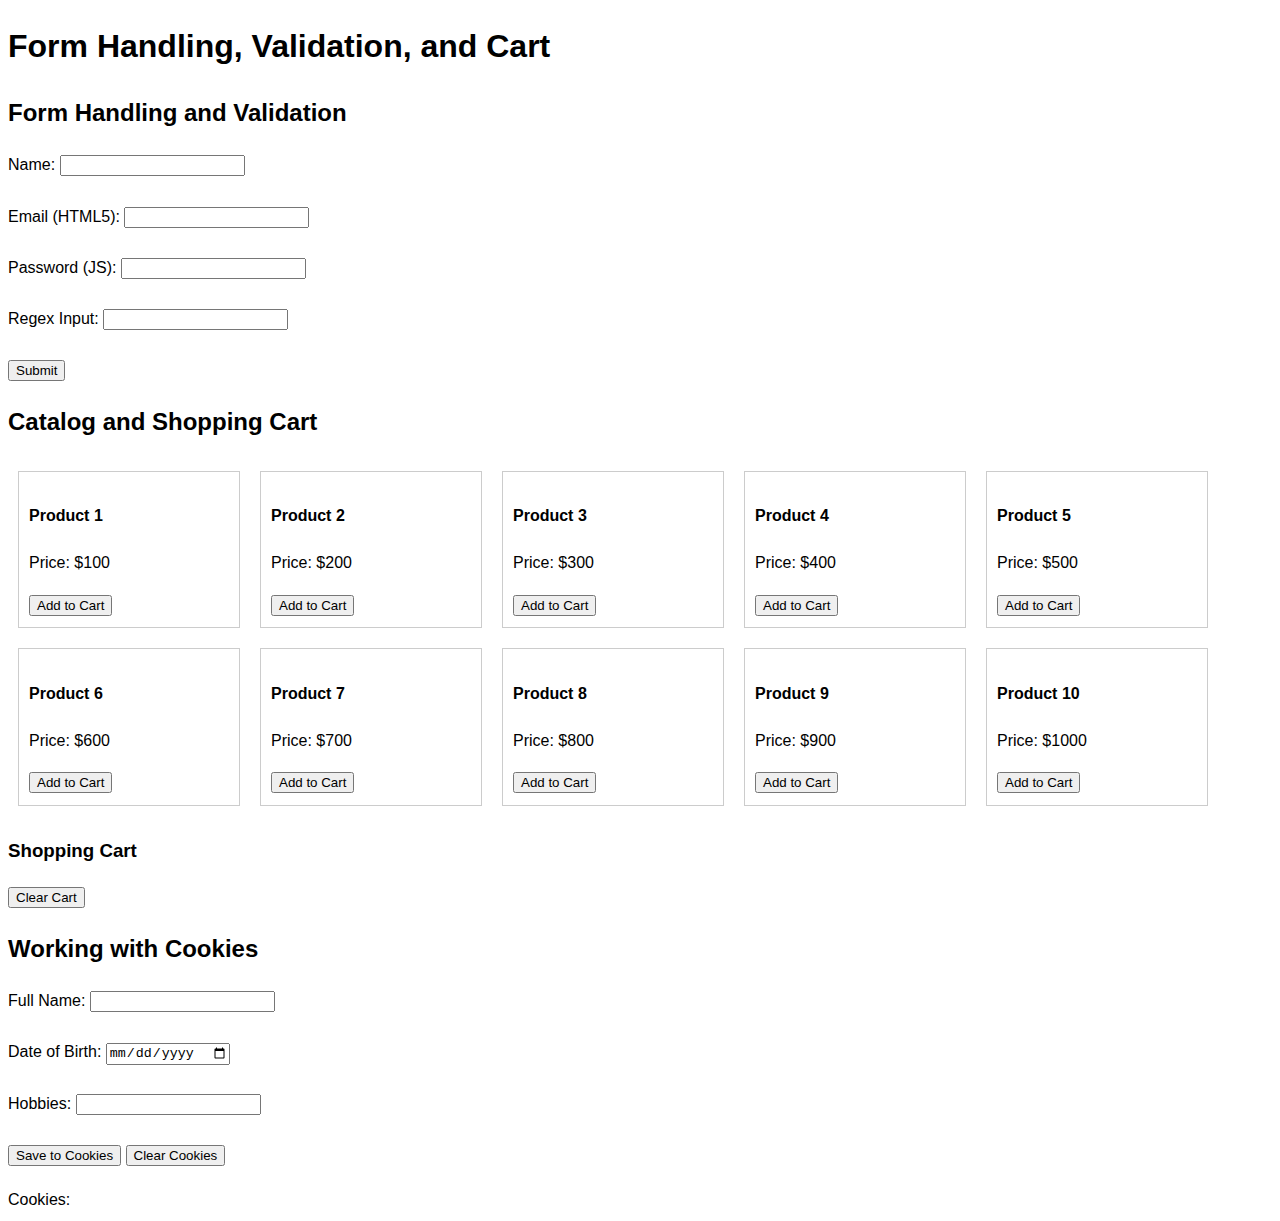
<file: 19/index.html>
<!DOCTYPE html>
<html lang="en">
<head>
  <meta charset="UTF-8">
  <meta name="viewport" content="width=device-width, initial-scale=1.0">
  <title>Form Handling, Validation, and Cart</title>
  <style>
    body {
      font-family: Arial, sans-serif;
      line-height: 1.6;
    }
    form {
      margin: 20px 0;
    }
    .error {
      color: red;
    }
    .catalog {
      display: flex;
      flex-wrap: wrap;
    }
    .product {
      border: 1px solid #ccc;
      margin: 10px;
      padding: 10px;
      width: 200px;
    }
    .cart {
      margin-top: 20px;
    }
  </style>
</head>
<body>
<h1>Form Handling, Validation, and Cart</h1>

<!-- User Form and Validation -->
<h2>Form Handling and Validation</h2>
<form id="userForm">
  <label for="name">Name:</label>
  <input type="text" id="name" name="name" required>
  <br><br>

  <label for="email">Email (HTML5):</label>
  <input type="email" id="email" name="email" required>
  <br><br>

  <label for="password">Password (JS):</label>
  <input type="password" id="password" name="password">
  <span class="error" id="passwordError"></span>
  <br><br>

  <label for="regexInput">Regex Input:</label>
  <input type="text" id="regexInput" name="regexInput">
  <span class="error" id="regexError"></span>
  <br><br>

  <button type="button" onclick="handleFormData()">Submit</button>
</form>

<div id="formOutput"></div>

<script>
  function handleFormData() {
    const name = document.getElementById('name').value;
    const email = document.getElementById('email').value;
    const password = document.getElementById('password').value;
    const regexInput = document.getElementById('regexInput').value;

    let valid = true;

    const passwordError = document.getElementById('passwordError');
    if (password.length < 8) {
      passwordError.textContent = 'Password must be at least 8 characters.';
      valid = false;
    } else {
      passwordError.textContent = '';
    }

    const regexError = document.getElementById('regexError');
    const regex = /^[a-zA-Z0-9]+$/;
    if (!regex.test(regexInput)) {
      regexError.textContent = 'Only alphanumeric characters are allowed.';
      valid = false;
    } else {
      regexError.textContent = '';
    }

    if (valid) {
      const formData = { name, email, password, regexInput };
      localStorage.setItem('userData', JSON.stringify(formData));
      document.getElementById('formOutput').innerHTML = `Name: ${name}<br>Email: ${email}<br>Regex Input: ${regexInput}`;
    }
  }

  window.onload = function () {
    const savedData = JSON.parse(localStorage.getItem('userData'));
    if (savedData) {
      document.getElementById('name').value = savedData.name;
      document.getElementById('email').value = savedData.email;
      document.getElementById('regexInput').value = savedData.regexInput;
    }
  }
</script>

<!-- Catalog and Shopping Cart -->
<h2>Catalog and Shopping Cart</h2>
<div class="catalog" id="catalog"></div>
<div class="cart" id="cart">
  <h3>Shopping Cart</h3>
  <ul id="cartItems"></ul>
  <button onclick="clearCart()">Clear Cart</button>
</div>

<script>
  const catalogData = [...Array(10).keys()].map(i => ({ id: i + 1, name: `Product ${i + 1}`, price: (i + 1) * 100 }));
  let cart = JSON.parse(localStorage.getItem('cart')) || [];

  function displayCatalog() {
    const catalog = document.getElementById('catalog');
    catalog.innerHTML = '';
    catalogData.forEach(product => {
      const productDiv = document.createElement('div');
      productDiv.className = 'product';
      productDiv.innerHTML = `<h4>${product.name}</h4><p>Price: $${product.price}</p><button onclick="addToCart(${product.id})">Add to Cart</button>`;
      catalog.appendChild(productDiv);
    });
  }

  function addToCart(productId) {
    const product = catalogData.find(p => p.id === productId);
    cart.push(product);
    localStorage.setItem('cart', JSON.stringify(cart));
    updateCart();
  }

  function updateCart() {
    const cartItems = document.getElementById('cartItems');
    cartItems.innerHTML = '';
    cart.forEach(item => {
      const li = document.createElement('li');
      li.textContent = `${item.name} - $${item.price}`;
      cartItems.appendChild(li);
    });
  }

  function clearCart() {
    cart = [];
    localStorage.removeItem('cart');
    updateCart();
  }

  window.onload = function () {
    displayCatalog();
    updateCart();
  }
</script>

<h2>Working with Cookies</h2>
<form id="cookieForm" onsubmit="saveToCookies(); return false;">
  <label for="fullName">Full Name:</label>
  <input type="text" id="fullName" name="fullName">
  <br><br>

  <label for="birthDate">Date of Birth:</label>
  <input type="date" id="birthDate" name="birthDate">
  <br><br>

  <label for="hobbies">Hobbies:</label>
  <input type="text" id="hobbies" name="hobbies">
  <br><br>

  <button type="submit">Save to Cookies</button>
  <button type="button" onclick="clearCookies()">Clear Cookies</button>
</form>

<div id="cookieOutput"></div>

<script>
  function saveToCookies() {
    const fullName = document.getElementById('fullName').value;
    const birthDate = document.getElementById('birthDate').value;
    const hobbies = document.getElementById('hobbies').value;

    document.cookie = `fullName=${fullName};path=/;`;
    document.cookie = `birthDate=${birthDate};path=/;`;
    document.cookie = `hobbies=${hobbies};path=/;`;

    displayCookies();
  }

  function displayCookies() {
    const cookies = document.cookie;
    document.getElementById('cookieOutput').textContent = `Cookies: ${cookies}`;
  }

  function clearCookies() {
    document.cookie = "fullName=;path=/;expires=Thu, 01 Jan 1970 00:00:00 UTC;";
    document.cookie = "birthDate=;path=/;expires=Thu, 01 Jan 1970 00:00:00 UTC;";
    document.cookie = "hobbies=;path=/;expires=Thu, 01 Jan 1970 00:00:00 UTC;";
    displayCookies();
  }

  displayCookies();
</script>

</body>
</html>
</file>
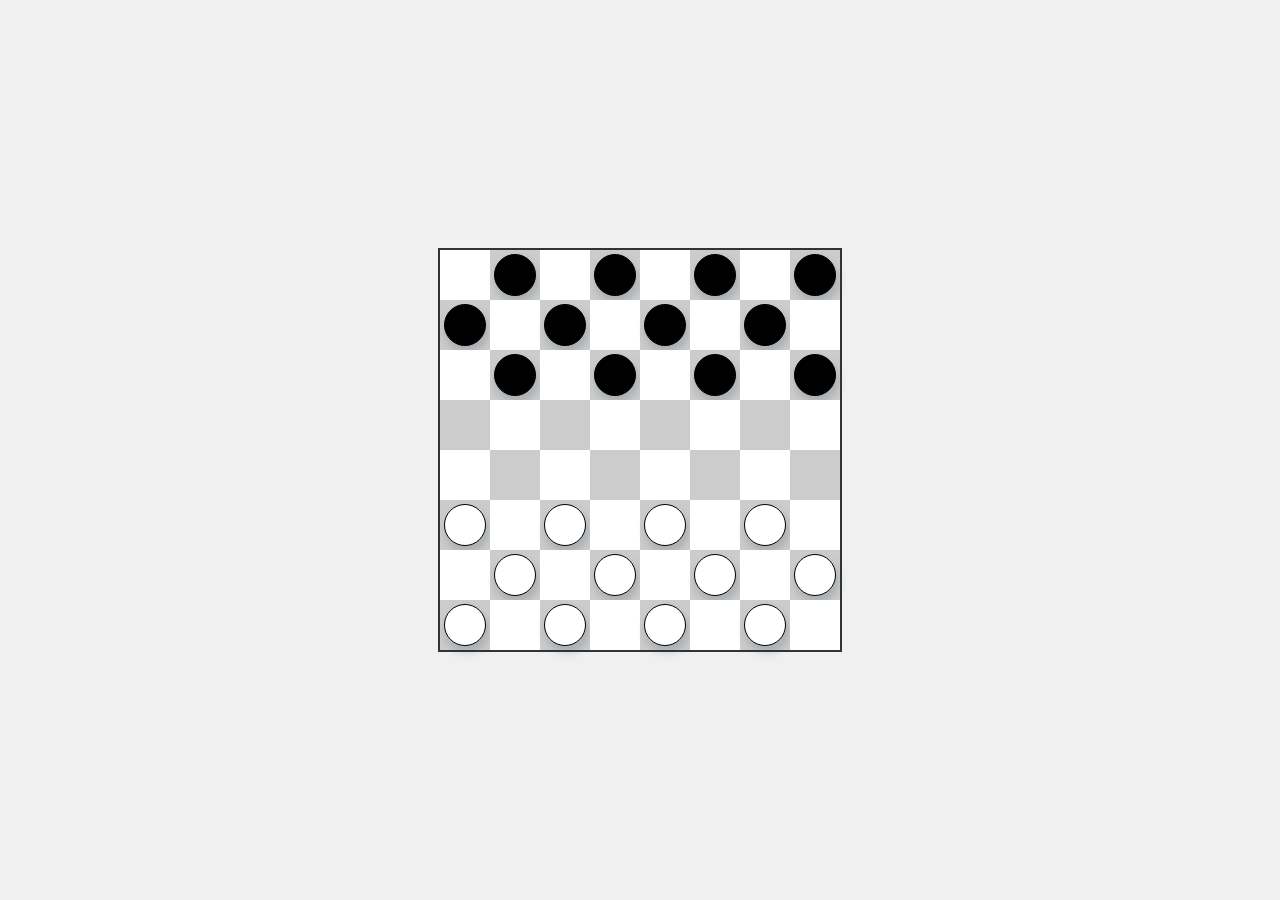
<file: 4/15-16/index.html>
<!DOCTYPE html>
<html lang="ru">
<head>
  <meta charset="UTF-8">
  <meta name="viewport" content="width=device-width, initial-scale=1.0">
  <title>Шашки</title>
  <link rel="stylesheet" href="css/style.css">
</head>
<body>
<div class="board" id="board"></div>
<script src="js/app.js"></script>
</body>
</html>
</file>
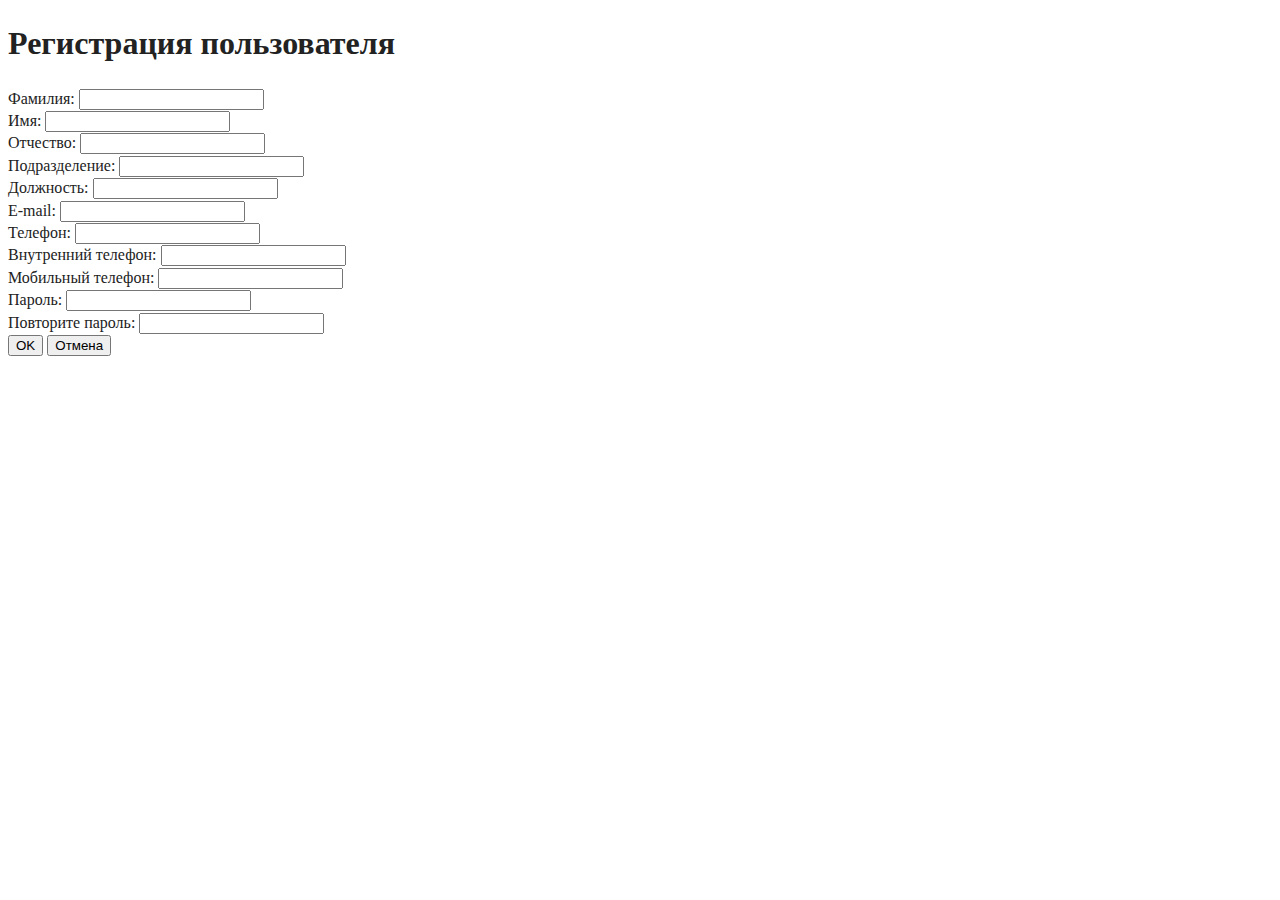
<file: 4/17+18/index.html>
<!DOCTYPE html>
<html lang="ru">
<head>
  <meta charset="UTF-8">
  <meta name="viewport" content="width=device-width, initial-scale=1.0">
  <title>Регистрация пользователя</title>
  <link rel="stylesheet" href="css/style.css">
</head>
<body>
<div class="form-container">
  <h1>Регистрация пользователя</h1>
  <form id="registration-form">
    <div class="form-group">
      <label for="last-name">Фамилия:</label>
      <input type="text" id="last-name" name="last-name" required>
    </div>
    <div class="form-group">
      <label for="first-name">Имя:</label>
      <input type="text" id="first-name" name="first-name" required>
    </div>
    <div class="form-group">
      <label for="middle-name">Отчество:</label>
      <input type="text" id="middle-name" name="middle-name">
    </div>
    <div class="form-group">
      <label for="department">Подразделение:</label>
      <input type="text" id="department" name="department">
    </div>
    <div class="form-group">
      <label for="position">Должность:</label>
      <input type="text" id="position" name="position">
    </div>
    <div class="form-group">
      <label for="email">E-mail:</label>
      <input type="email" id="email" name="email" required>
    </div>
    <div class="form-group">
      <label for="phone">Телефон:</label>
      <input type="text" id="phone" name="phone">
    </div>
    <div class="form-group">
      <label for="internal-phone">Внутренний телефон:</label>
      <input type="text" id="internal-phone" name="internal-phone">
    </div>
    <div class="form-group">
      <label for="mobile-phone">Мобильный телефон:</label>
      <input type="text" id="mobile-phone" name="mobile-phone">
    </div>
    <div class="form-group">
      <label for="password">Пароль:</label>
      <input type="password" id="password" name="password" required>
    </div>
    <div class="form-group">
      <label for="confirm-password">Повторите пароль:</label>
      <input type="password" id="confirm-password" name="confirm-password" required>
    </div>
    <div class="form-buttons">
      <button type="button" class="ok" onclick="submitForm()">OK</button>
      <button type="button" class="cancel" onclick="clearCookies()">Отмена</button>
    </div>
  </form>
  <div id="form-output" style="display: none;">
    <h3>Данные формы:</h3>
    <pre id="output-data"></pre>
  </div>
</div>
<script src="js/app.js"></script>
</body>
</html>
</file>
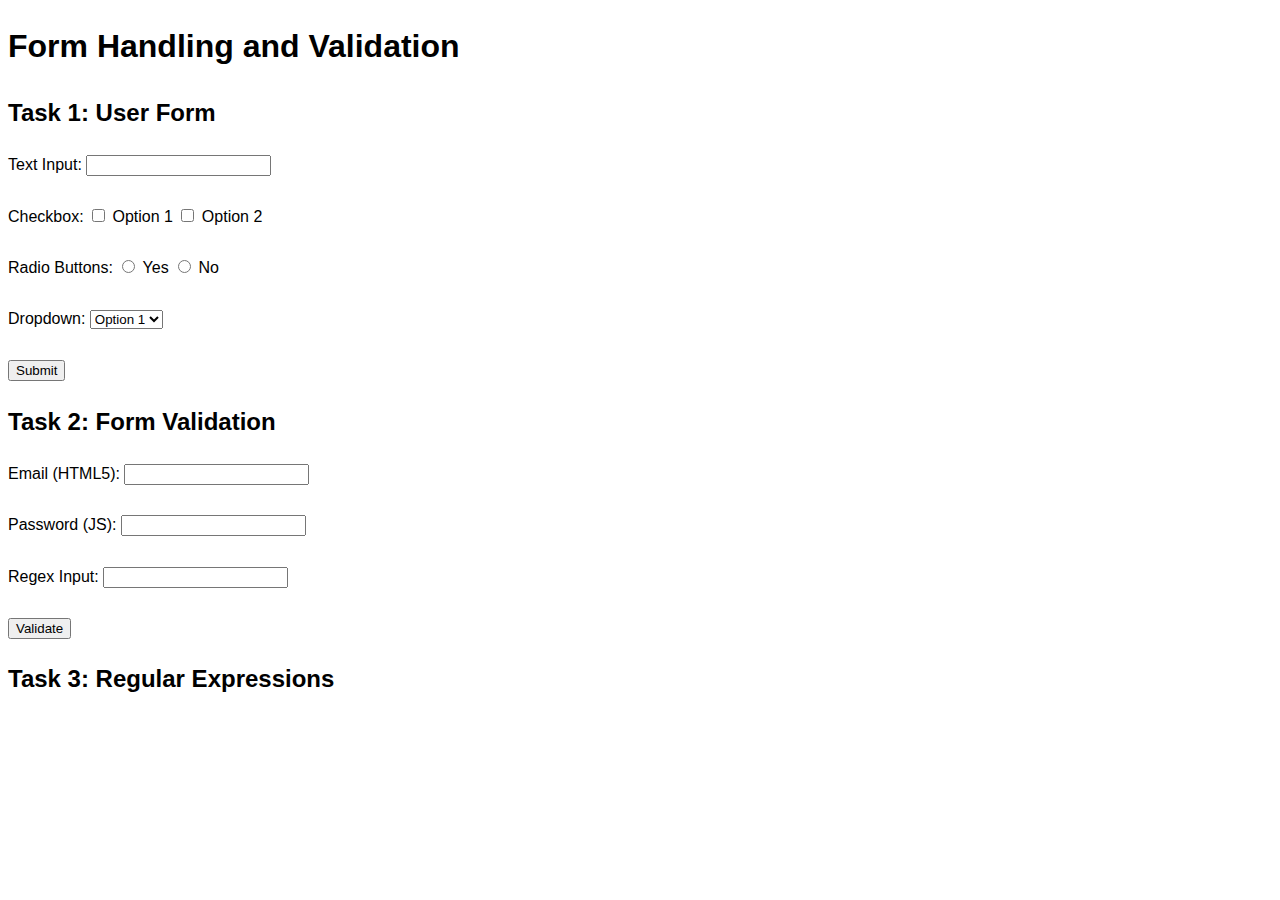
<file: 4/18/index.html>
<!DOCTYPE html>
<html lang="en">
<head>
  <meta charset="UTF-8">
  <meta name="viewport" content="width=device-width, initial-scale=1.0">
  <title>Form Handling and Validation</title>
  <style>
    body {
      font-family: Arial, sans-serif;
      line-height: 1.6;
    }
    form {
      margin: 20px 0;
    }
    .error {
      color: red;
    }
  </style>
</head>
<body>
<h1>Form Handling and Validation</h1>

<h2>Task 1: User Form</h2>
<form id="userForm">
  <label for="textInput">Text Input:</label>
  <input type="text" id="textInput" name="textInput">
  <br><br>

  <label>Checkbox:</label>
  <input type="checkbox" id="checkbox1" name="checkbox1" value="Option 1"> Option 1
  <input type="checkbox" id="checkbox2" name="checkbox2" value="Option 2"> Option 2
  <br><br>

  <label>Radio Buttons:</label>
  <input type="radio" id="radio1" name="radioGroup" value="Yes"> Yes
  <input type="radio" id="radio2" name="radioGroup" value="No"> No
  <br><br>

  <label for="dropdown">Dropdown:</label>
  <select id="dropdown" name="dropdown">
    <option value="Option 1">Option 1</option>
    <option value="Option 2">Option 2</option>
    <option value="Option 3">Option 3</option>
  </select>
  <br><br>

  <button type="button" onclick="handleFormData()">Submit</button>
</form>

<div id="formOutput"></div>

<script>

  function handleFormData() {
    const textInput = document.getElementById('textInput').value;
    const checkboxes = Array.from(document.querySelectorAll('input[type="checkbox"]:checked')).map(cb => cb.value);
    const radio = document.querySelector('input[name="radioGroup"]:checked');
    const dropdown = document.getElementById('dropdown').value;

    const output = `
                Text Input: ${textInput}<br>
                Checkboxes: ${checkboxes.join(', ')}<br>
                Radio: ${radio ? radio.value : 'None selected'}<br>
                Dropdown: ${dropdown}
            `;

    document.getElementById('formOutput').innerHTML = output;
  }
</script>


<h2>Task 2: Form Validation</h2>
<form id="validationForm" onsubmit="return validateForm()">
  <label for="email">Email (HTML5):</label>
  <input type="email" id="email" name="email" required>
  <br><br>

  <label for="password">Password (JS):</label>
  <input type="password" id="password" name="password">
  <span class="error" id="passwordError"></span>
  <br><br>

  <label for="regexInput">Regex Input:</label>
  <input type="text" id="regexInput" name="regexInput">
  <span class="error" id="regexError"></span>
  <br><br>

  <button type="submit">Validate</button>
</form>

<script>

  function validateForm() {
    let valid = true;


    const password = document.getElementById('password').value;
    const passwordError = document.getElementById('passwordError');
    if (password.length < 8) {
      passwordError.textContent = 'Password must be at least 8 characters.';
      valid = false;
    } else {
      passwordError.textContent = '';
    }


    const regexInput = document.getElementById('regexInput').value;
    const regexError = document.getElementById('regexError');
    const regex = /^[a-zA-Z0-9]+$/; // Alphanumeric only
    if (!regex.test(regexInput)) {
      regexError.textContent = 'Only alphanumeric characters are allowed.';
      valid = false;
    } else {
      regexError.textContent = '';
    }

    return valid;
  }
</script>


<h2>Task 3: Regular Expressions</h2>
<script>

  const sampleText = "This is a sample text with numbers 12345 and symbols !@#$%.";


  const hasNumbers = /\d+/.test(sampleText);
  console.log("Contains numbers:", hasNumbers);


  const execResult = /\d+/.exec(sampleText);
  console.log("First number found:", execResult ? execResult[0] : 'None');


  const words = sampleText.split(/\s+/);
  console.log("Words:", words);


  const matches = sampleText.match(/\w+/g);
  console.log("All words:", matches);


  const symbolIndex = sampleText.search(/!@#\$%/);
  console.log("Symbol index:", symbolIndex);


  const cleanedText = sampleText.replace(/\d+/g, "[number]");
  console.log("Cleaned text:", cleanedText);
</script>

</body>
</html>
</file>
<file: 4/15-16/css/style.css>
body {
  /* Установка flex-контейнера для выравнивания содержимого */
  display: flex;
  /* Выравнивание содержимого по горизонтальной оси в центре */
  justify-content: center;
  /* Выравнивание содержимого по вертикальной оси в центре */
  align-items: center;
  /* Высота тела страницы равна 100% видимой области экрана */
  height: 100vh;
  /* Удаление отступов у элемента */
  margin: 0;
  /* Цвет фона */
  background-color: #f0f0f0;
}

/* Доска */
.board {
  /* Используем grid-разметку для создания сетки */
  display: grid;
  /* Определяем 8 колонок по 50px каждая */
  grid-template-columns: repeat(8, 50px);
  /* Определяем 8 строк по 50px каждая */
  grid-template-rows: repeat(8, 50px);
  /* Устанавливаем, что между клетками не будет промежутков */
  gap: 0;
  /* Добавляем границу тёмного цвета */
  border: 2px solid #333;
}

/* Клетки */
.cell {
  /* Устанавливаем ширину и высоту клеток */
  width: 50px;
  height: 50px;
  /* Используем flex для выравнивания содержимого внутри клетки */
  display: flex;
  /* Горизонтальное выравнивание содержимого по центру */
  justify-content: center;
  /* Вертикальное выравнивание содержимого по центру */
  align-items: center;
}

/* Чёрные клетки */
.cell.black {
  /* Задаём цвет фона для чёрных клеток */
  background-color: #cccccc;
}

/* Белые клетки */
.cell.white {
  /* Задаём белый цвет фона для белых клеток */
  background-color: #fff;
}
/* Общий стиль шашек */
.piece {
  /* Устанавливаем ширину и высоту каждой шашки */
  width: 40px;
  height: 40px;
  /* Закругляем края шашек */
  border-radius: 50%;
  /* добавляем границу */
  border: 1px;
  border-style: solid;
  /* Курсор в виде указателя при наведении для интерактивности */
  cursor: pointer;
  /* Тень для визуального выделения шашек */
  box-shadow: 2px 6px 8px 1px rgba(34, 60, 80, 0.2);
}
/* Белые шашки */
.piece.white {
  /* Цвет фона для белых шашек, ярко-зелёный */
  background-color: white;
}
/* Чёрные шашки */
.piece.black {
  /* Цвет фона для чёрных шашек, тёмно-фиолетовый */
  background-color: black;
}
/* Дамки */
.piece.king {
  /* Добавляем обводку для дамок, чтобы выделить их */
  border: 2px solid #fc7f49;
}
</file>
<file: 4/17+18/css/style.css>
/*! HTML5 Boilerplate v9.0.1 | MIT License | https://html5boilerplate.com/ */

/* main.css 3.0.0 | MIT License | https://github.com/h5bp/main.css#readme */
/*
 * What follows is the result of much research on cross-browser styling.
 * Credit left inline and big thanks to Nicolas Gallagher, Jonathan Neal,
 * Kroc Camen, and the H5BP dev community and team.
 */

/* ==========================================================================
   Base styles: opinionated defaults
   ========================================================================== */

html {
  color: #222;
  font-size: 1em;
  line-height: 1.4;
}

/*
 * Remove text-shadow in selection highlight:
 * https://twitter.com/miketaylr/status/12228805301
 *
 * Customize the background color to match your design.
 */

::-moz-selection {
  background: #b3d4fc;
  text-shadow: none;
}

::selection {
  background: #b3d4fc;
  text-shadow: none;
}

/*
 * A better looking default horizontal rule
 */

hr {
  display: block;
  height: 1px;
  border: 0;
  border-top: 1px solid #ccc;
  margin: 1em 0;
  padding: 0;
}

/*
 * Remove the gap between audio, canvas, iframes,
 * images, videos and the bottom of their containers:
 * https://github.com/h5bp/html5-boilerplate/issues/440
 */

audio,
canvas,
iframe,
img,
svg,
video {
  vertical-align: middle;
}

/*
 * Remove default fieldset styles.
 */

fieldset {
  border: 0;
  margin: 0;
  padding: 0;
}

/*
 * Allow only vertical resizing of textareas.
 */

textarea {
  resize: vertical;
}

/* ==========================================================================
   Author's custom styles
   ========================================================================== */

/* ==========================================================================
   Helper classes
   ========================================================================== */

/*
 * Hide visually and from screen readers
 */

.hidden,
[hidden] {
  display: none !important;
}

/*
 * Hide only visually, but have it available for screen readers:
 * https://snook.ca/archives/html_and_css/hiding-content-for-accessibility
 *
 * 1. For long content, line feeds are not interpreted as spaces and small width
 *    causes content to wrap 1 word per line:
 *    https://medium.com/@jessebeach/beware-smushed-off-screen-accessible-text-5952a4c2cbfe
 */

.visually-hidden {
  border: 0;
  clip: rect(0, 0, 0, 0);
  height: 1px;
  margin: -1px;
  overflow: hidden;
  padding: 0;
  position: absolute;
  white-space: nowrap;
  width: 1px;
  /* 1 */
}

/*
 * Extends the .visually-hidden class to allow the element
 * to be focusable when navigated to via the keyboard:
 * https://www.drupal.org/node/897638
 */

.visually-hidden.focusable:active,
.visually-hidden.focusable:focus {
  clip: auto;
  height: auto;
  margin: 0;
  overflow: visible;
  position: static;
  white-space: inherit;
  width: auto;
}

/*
 * Hide visually and from screen readers, but maintain layout
 */

.invisible {
  visibility: hidden;
}

/*
 * Clearfix: contain floats
 *
 * The use of `table` rather than `block` is only necessary if using
 * `::before` to contain the top-margins of child elements.
 */

.clearfix::before,
.clearfix::after {
  content: "";
  display: table;
}

.clearfix::after {
  clear: both;
}

/* ==========================================================================
   EXAMPLE Media Queries for Responsive Design.
   These examples override the primary ('mobile first') styles.
   Modify as content requires.
   ========================================================================== */

@media only screen and (min-width: 35em) {
  /* Style adjustments for viewports that meet the condition */
}

@media print,
  (-webkit-min-device-pixel-ratio: 1.25),
  (min-resolution: 1.25dppx),
  (min-resolution: 120dpi) {
  /* Style adjustments for high resolution devices */
}

/* ==========================================================================
   Print styles.
   Inlined to avoid the additional HTTP request:
   https://www.phpied.com/delay-loading-your-print-css/
   ========================================================================== */

@media print {
  *,
  *::before,
  *::after {
    background: #fff !important;
    color: #000 !important;
    /* Black prints faster */
    box-shadow: none !important;
    text-shadow: none !important;
  }

  a,
  a:visited {
    text-decoration: underline;
  }

  a[href]::after {
    content: " (" attr(href) ")";
  }

  abbr[title]::after {
    content: " (" attr(title) ")";
  }

  /*
   * Don't show links that are fragment identifiers,
   * or use the `javascript:` pseudo protocol
   */
  a[href^="#"]::after,
  a[href^="javascript:"]::after {
    content: "";
  }

  pre {
    white-space: pre-wrap !important;
  }

  pre,
  blockquote {
    border: 1px solid #999;
    page-break-inside: avoid;
  }

  tr,
  img {
    page-break-inside: avoid;
  }

  p,
  h2,
  h3 {
    orphans: 3;
    widows: 3;
  }

  h2,
  h3 {
    page-break-after: avoid;
  }
}
</file>
